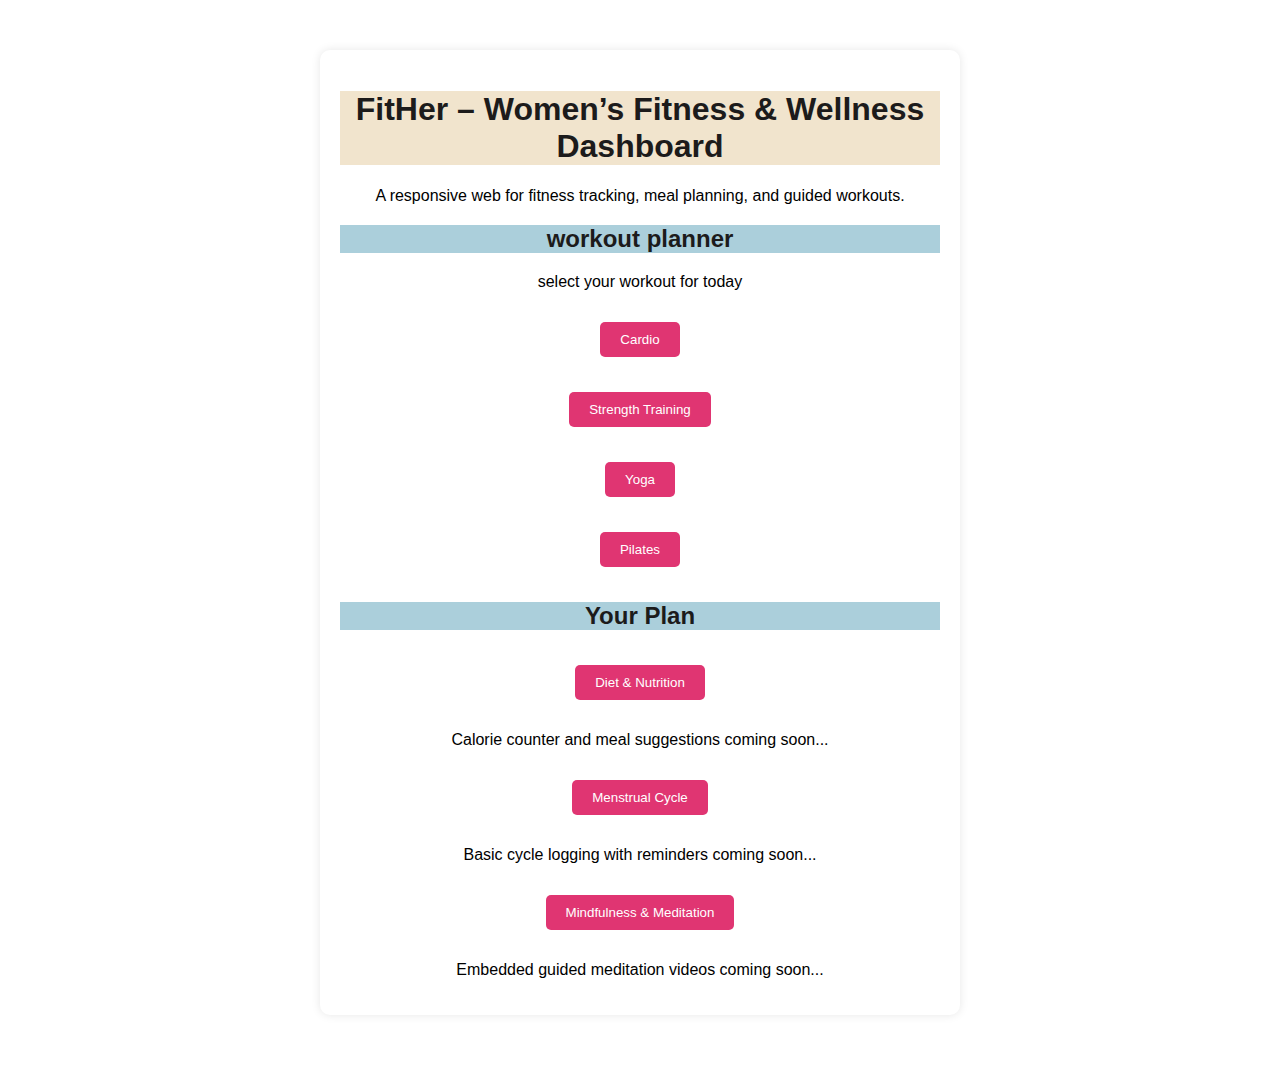
<file: hello.html>
<!DOCTYPE html>
<html lang="en">
<head>
    <meta charset="UTF-8">
    <meta name="viewport" content="width=device-width, initial-scale=1.0">
    <title>FitHer – Women’s Fitness & Wellness Dashboard</title>
    <link rel="stylesheet" href="styles.css">
</head>
<body>
    <div class="container">
        <h1>FitHer – Women’s Fitness & Wellness Dashboard</h1>
        <p>A responsive web for fitness tracking, meal planning, and guided workouts.</p>

         <h2>workout planner</h2>
         <p>select your workout for today</p>
         <ul>
            <a href ="index.html">
          <li><button class="cardio-btn('Cardio')" onclick="ToggleAdvise()">Cardio</button></li>
            </a>
            <a href ="index2.html">
            <li><button onclick="addWorkout('Strength Training')">Strength Training</button></li>
             </a>
             <a href ="index3.html">
            <li><button onclick="addWorkout('Yoga')">Yoga</button></li>
             </a>
             <a href="index4.html">
            <li><button onclick="addWorkout('Pilates')">Pilates</button></li>
            </a>
        </ul>
        
        <h2>Your Plan</h2>
        <ul id="selected-workouts">
            <li>
             <a href="index5.html">
              <button onclick="addWorkout('Diet & Nutrition')">Diet & Nutrition</button>
             </a>
            </li>
            <p>Calorie counter and meal suggestions coming soon...</p>
            <li>
                <a href="index1.html">
                <button onclick="addWorkout('Menstrual Cycle')">Menstrual Cycle</button></a>
            </li>
            <p>Basic cycle logging with reminders coming soon...</p>
            <li>
             <a href="index6.html">
              <button onclick="addWorkout('Mindfulness & Meditation')">Mindfulness & Meditation</button></a></li>
            <p>Embedded guided meditation videos coming soon...</p>
            
                
        </ul>
        
    </div>
   
    <script src="script.js"></script>
</body>
</html>
</file>
<file: styles.css>
body {
    font-family: Arial, sans-serif;
    margin: 0;
    padding: 0;
    background-color: white;
    text-align: center;
}

.container {
    max-width: 600px;
    margin: 50px auto;
    padding: 20px;
    background:white(166, 202, 214);
    box-shadow: 0px 0px 10px rgba(0, 0, 0, 0.1);
    border-radius: 10px;
}
h1{
    color:#1c1b1b;
    background-color: rgb(241, 228, 205);
}

 h2 {
    color: #1c1b1b;
    background-color: rgb(171, 207, 219);
}

button {
    background-color:#e03572;
    color: white;
    border: none;
    padding: 10px 20px;
    margin: 5px;
    cursor: pointer;
    border-radius: 5px;
}

button:hover {
    background-color:rgb(95, 169, 166);
}

ul {
    list-style-type: none;
    padding: 0;
}

li {
    padding: 10px;
    background:white;
    margin: 5px 0;
    border-radius: 5px;
}

.chat-container {
    width: 550px;
    background: rgb(164, 133, 133);
    padding: 20px;
    border-radius: 10px;
    box-shadow: 0px 0px 10px gray;
    
}

#chat-box {
    height: 50px;
    overflow-y: auto;
    border: 1px solid #ddd;
    padding: 10px;
    margin-bottom: 10px;
}

input {
    width: 70%;
    padding: 10px;
    border: 1px solid #ddd;
    border-radius: 5px;
}

.cardio-box {
    display: none;
    margin-top: 20px;
    padding: 15px;
    background: white;
    border: 1px solid #ddd;
    border-radius: 5px;
    box-shadow: 0px 5px 10px rgba(0, 0, 0, 0.1);
    animation: fadeIn 0.5s ease-in-out;
}
@keyframes fadeIn {
    from {
        opacity: 0;
        transform: translateY(-10px);
    }
    to {
        opacity: 1;
        transform: translateY(0);
    }
}

/* Responsive Design for Small Screens */
@media (max-width: 600px) {
    .cardio-btn {
        padding: 12px 20px;
        font-size: 16px;
    }
}
</file>
